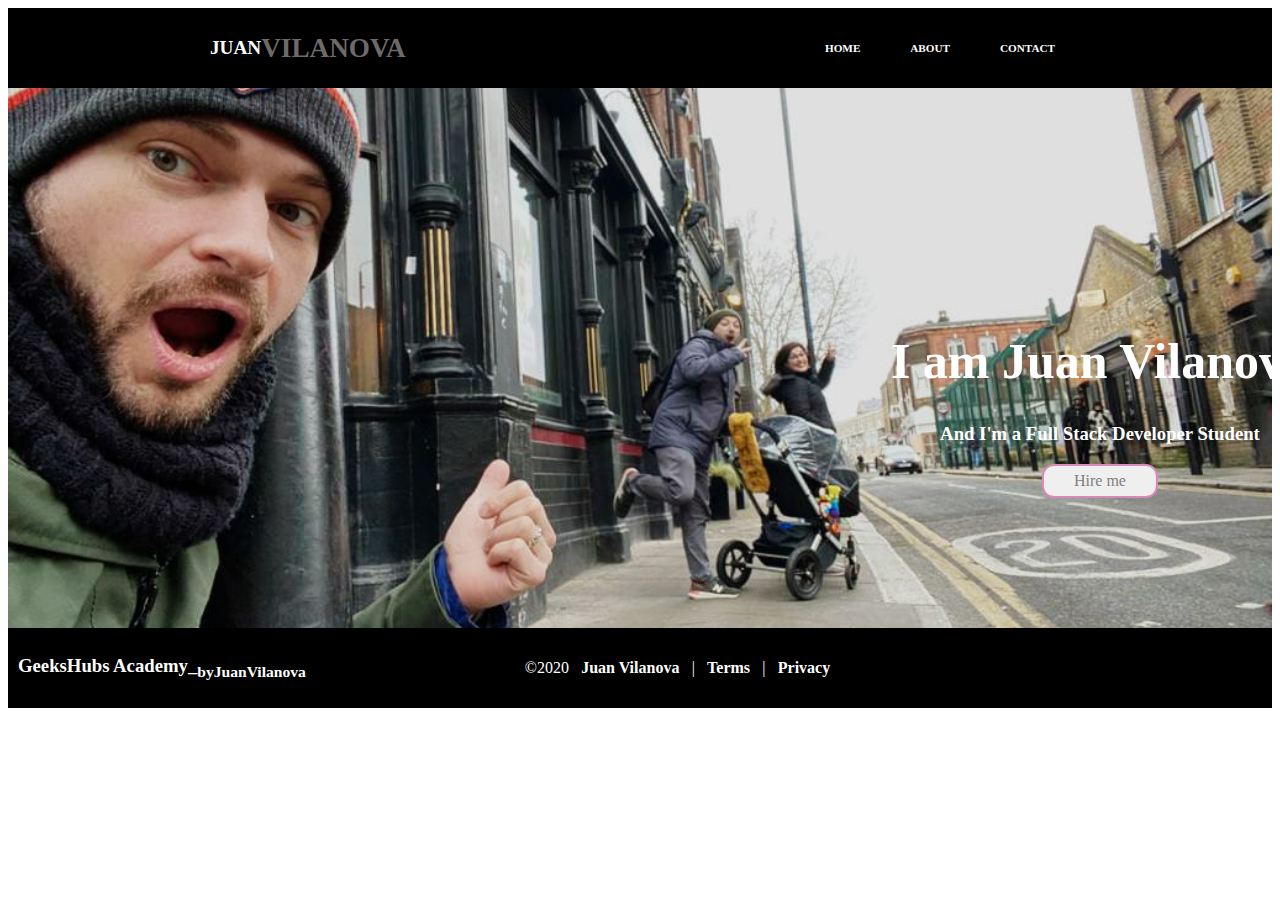
<file: index.html>
<!DOCTYPE html>
<html lang="en">
<head>
    <meta charset="UTF-8">
    <meta name="viewport" content="width=device-width, initial-scale=1.0">
    <title>Home - Juan Vilanova</title>
    <link rel="stylesheet" href="css\style.css">
</head>
<body>
    
            <!-- HEADER -->

    <header>
        <div class="header">
            <div class="name">
                <div class="name2">
                    <a href="/" class="link"><p class="name3">JUAN</p><P class="surname">VILANOVA</p></a>
                </div>
            </div>
            <div class="menu">
                <div><a href="/" class="link">HOME</a></div>
                <div><a href="about.html" class="link">ABOUT</a></div>
                <div><a href="contact.html" class="link">CONTACT</a></div>
            </div>
        </div>
    </header>  
    
             <!-- SECTION -->

    <section>
        <div class="portada-image">
            <div class="portada-text">
                <h1 style="font-size:50px">I am Juan Vilanova</h1>
                <h3>And I'm a Full Stack Developer Student</h3>
                <button class="hire-but">
                    <a class="hire-link" href="contact.html" class="link">Hire me</a>
                </button>
            </div>
          </div>
    </section>

                 <!-- FOOTER -->

    <footer>
        <div class="footer-master">
            <div class="academy">
                <h3 class="geek">GeeksHubs Academy_<sub>byJuanVilanova</sub></h3>
            </div>
            <div class="footer">
                <div class="menu-footer">
                    <p>&#169;2020
                        <div><a href="/" class="link">Juan Vilanova</a></div> |
                        <div><a href="#" class="link">Terms</a></div> |
                        <div><a href="#" class="link">Privacy</a></div>
                    </p>
                </div>
            </div>
        </div>     
    </footer>
</body>
</html>
</file>
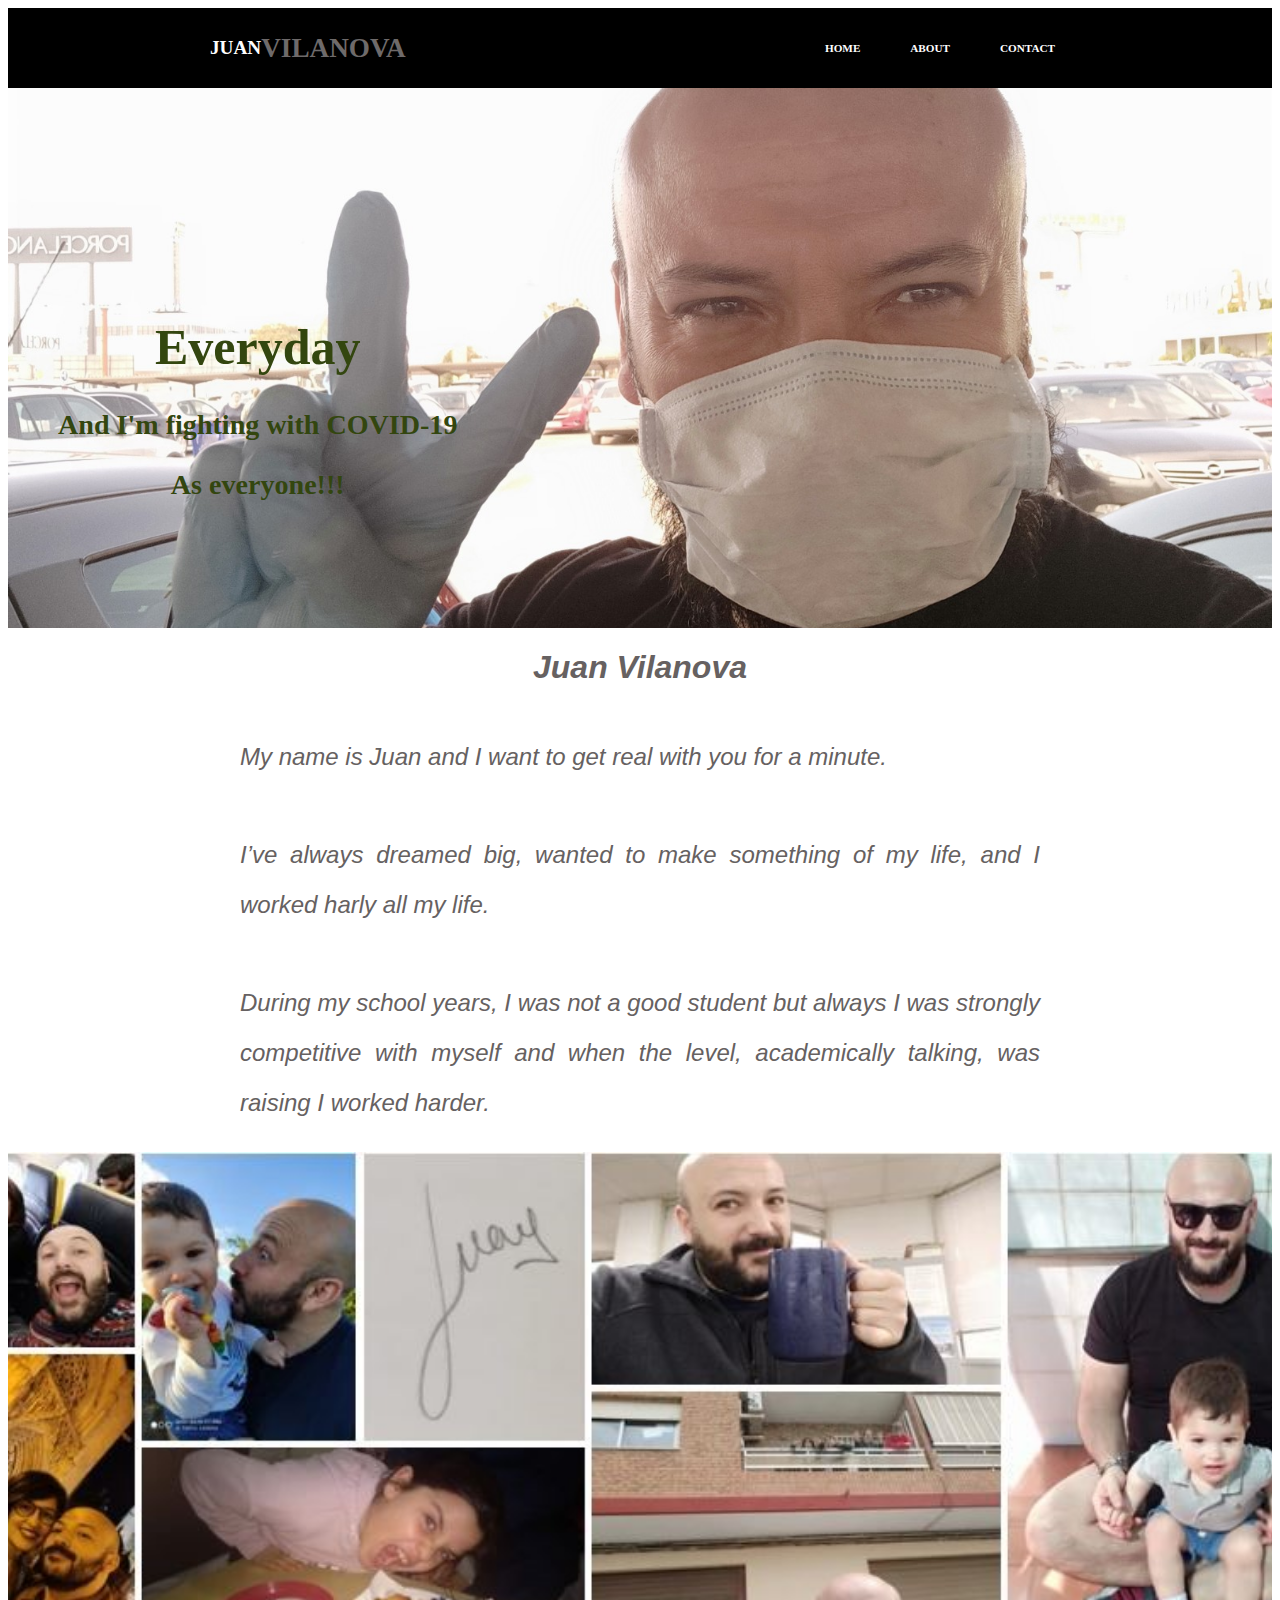
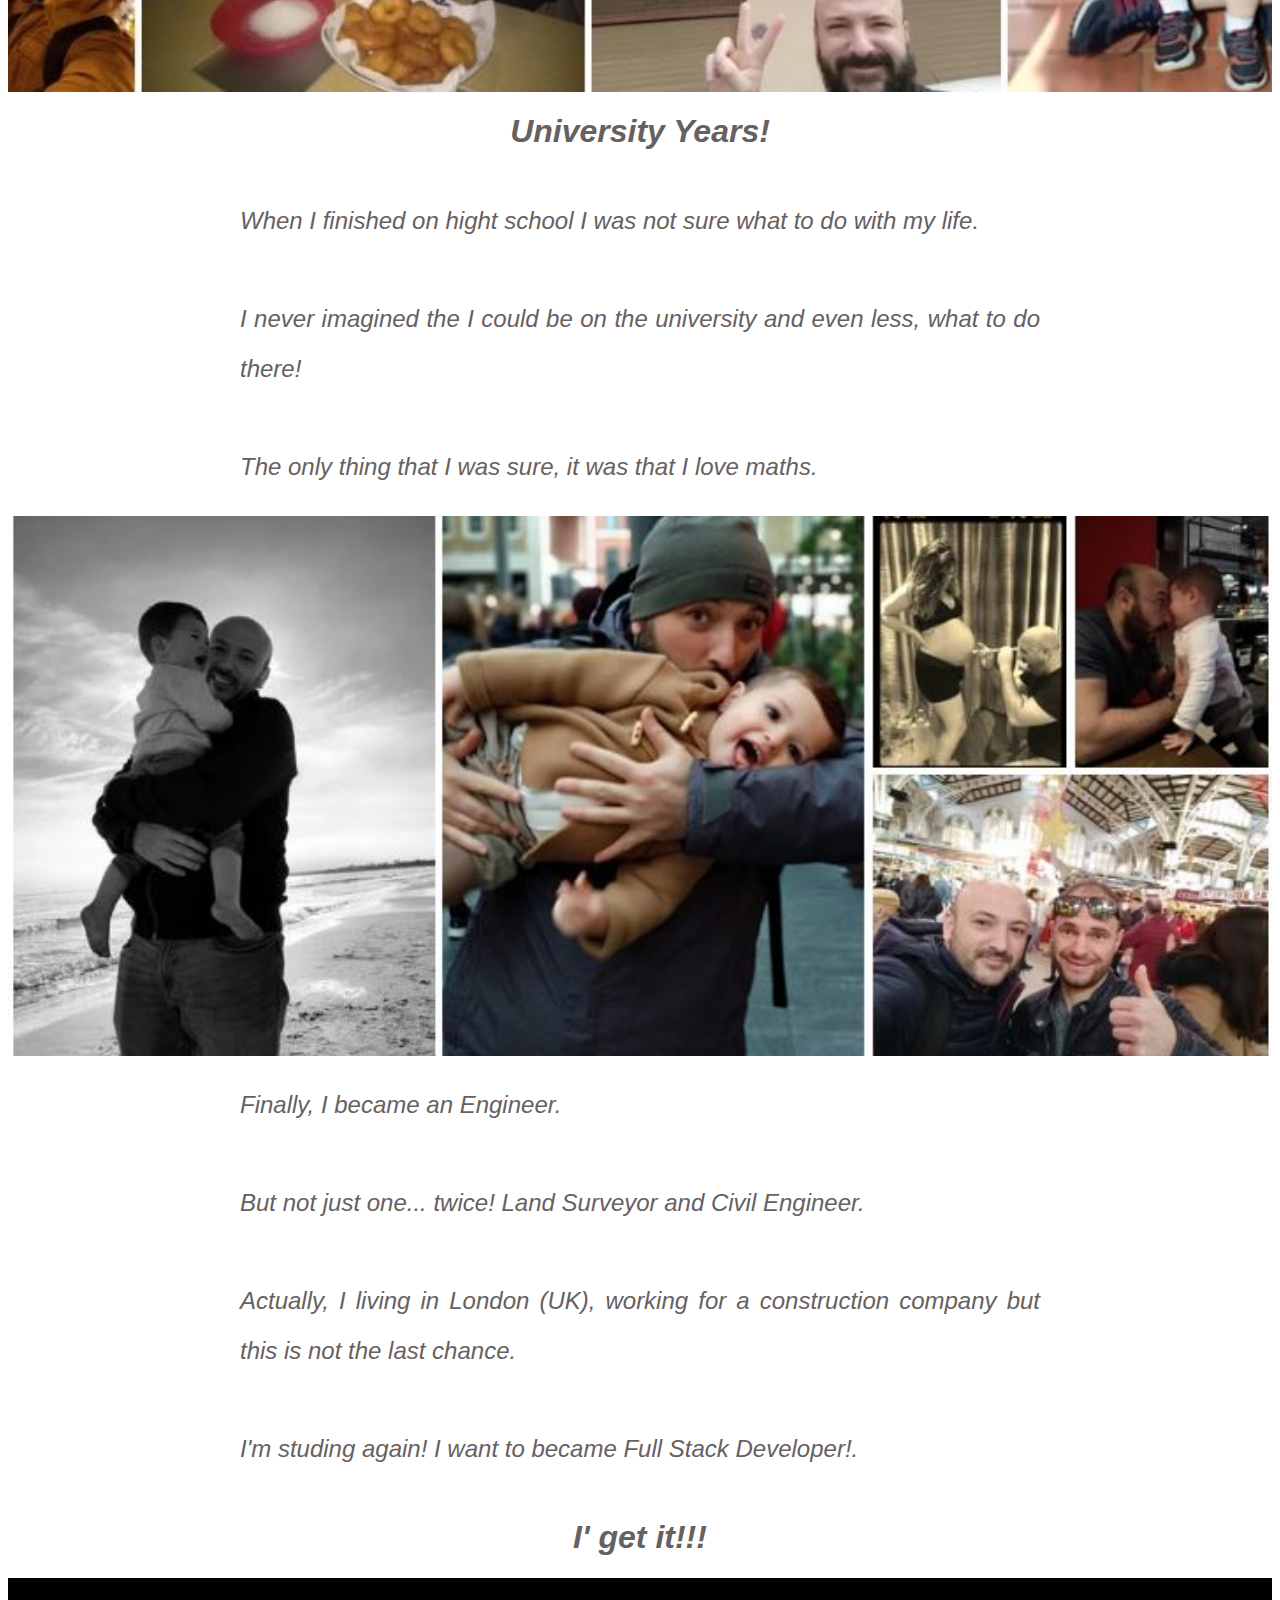
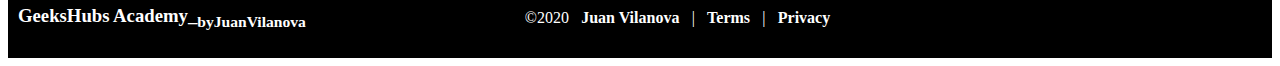
<file: about.html>
<!DOCTYPE html>
<html lang="en">
<head>
    <meta charset="UTF-8">
    <meta name="viewport" content="width=device-width, initial-scale=1.0">
    <title>About - Juan</title>
    <link rel="stylesheet" href="css\style.css">
</head>
<body>
            <!-- HEADER -->

    <header>
        <div class="header">
            <div class="name">
                <div class="name2">
                    <a href="/" class="link"><p class="name3">JUAN</p><P class="surname">VILANOVA</p></a>
                </div>
            </div>
            <div class="menu">
                <div><a href="/" class="link">HOME</a></div>
                <div><a href="about.html" class="link">ABOUT</a></div>
                <div><a href="contact.html" class="link">CONTACT</a></div>
            </div>
        </div>
    </header> 

    <!-- SECTION -->
                        <!-- primera imagen -->
    <section>
        <div>
            <div class="about-image">
                <div class="about-text3">
                    <h1 style="font-size:50px">Everyday</h1>
                    <h3>And I'm fighting with COVID-19</h3>
                    <h3>As everyone!!!</h3>
                </div>
            </div>
            <div class="about-text2">
                <div>
                    <h1 class="descrip-tit">Juan Vilanova</h1>
                    <p class="descrip">My name is Juan and I want to get real with you for a minute.</p>
                    <p class="descrip">I’ve always dreamed big, wanted to make something of my life, and I worked harly all my life.</p>
                    <p class="descrip">During my school years, I was not a good student but always I was strongly competitive with myself and when the level,  academically talking, was raising I worked harder.</p>
                </div>
            </div>
        </div>

                        <!-- segunda imagen -->
        <div>
            <div class="about-image2"></div>            
            <div class="about-text2">
                <div>
                    <h1 class="descrip-tit">University Years!</h1>
                    <p class="descrip">When I finished on hight school I was not sure what to do with my life.</p>
                    <p class="descrip">I never imagined the I could be on the university and even less, what to do there!</p>
                    <p class="descrip">The only thing that I was sure, it was that I love maths.</p>
                </div>
            </div>
        </div>

                        <!-- tercera imagen -->

        <div>
            <div class="about-image3"></div>
            <div class="about-text2">
                <div>
                    <p class="descrip">Finally, I became an Engineer.</p>
                    <p class="descrip">But not just one... twice! Land Surveyor and Civil Engineer.</p>
                    <p class="descrip">Actually, I living in London (UK), working for a construction company but this is not the last chance.</p>
                    <p class="descrip">I'm studing again! I want to became Full Stack Developer!.</p>
                    <h1 class="descrip-tit">I' get it!!!</h1>
                </div>
            </div>
        </div>
    </section>

    
        <!-- FOOTER -->
    <footer>
        <div class="footer-master">
            <div class="academy">
                <h3 class="geek">GeeksHubs Academy_<sub>byJuanVilanova</sub></h3>
            </div>
            <div class="footer">
                <div class="menu-footer">
                    <p>&#169;2020
                        <div><a href="/" class="link">Juan Vilanova</a></div> |
                        <div><a href="#" class="link">Terms</a></div> |
                        <div><a href="#" class="link">Privacy</a></div>
                    </p>
                </div>
            </div>
        </div>     
    </footer>
</body>
</html>
</file>
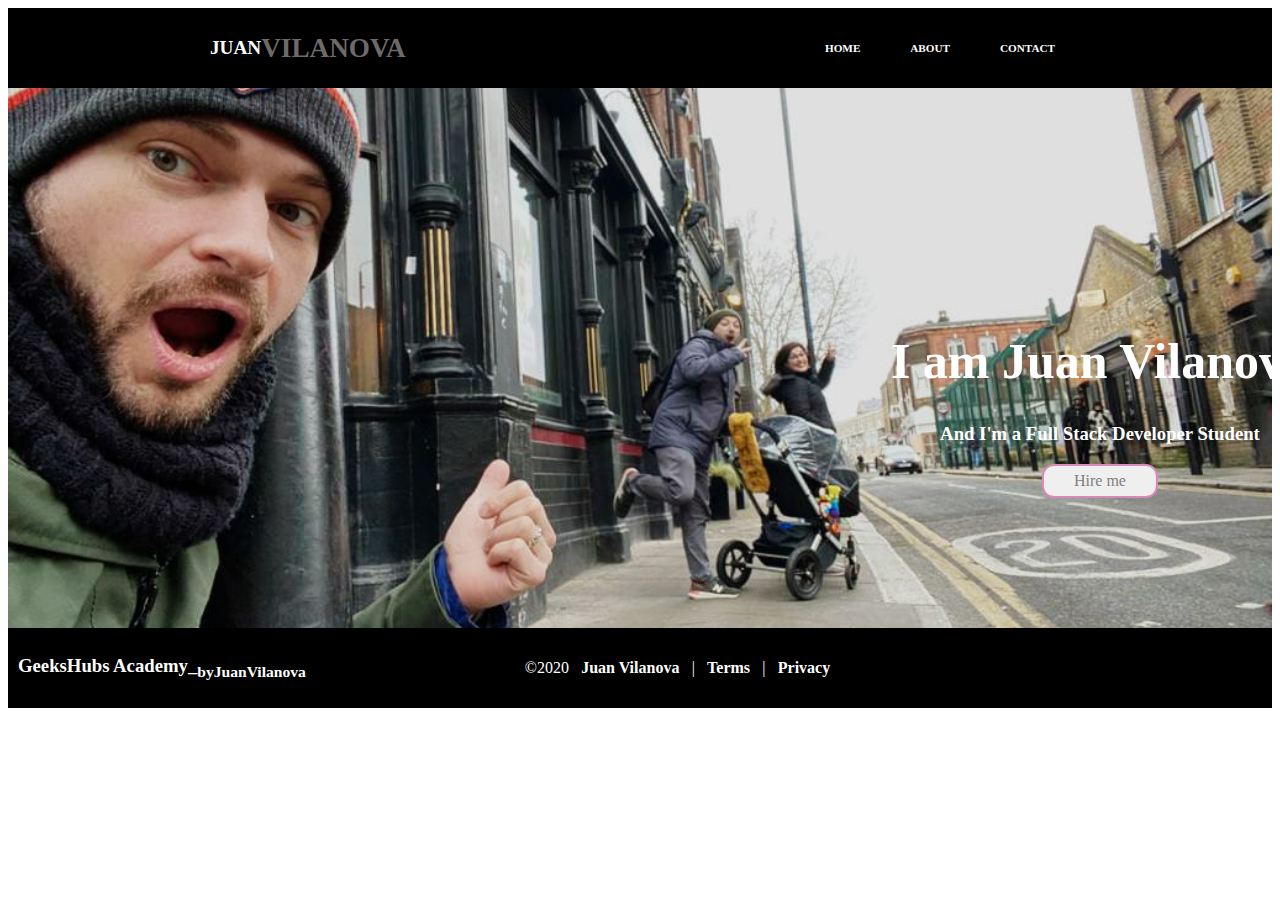
<file: home.html>
<!DOCTYPE html>
<html lang="en">
<head>
    <meta charset="UTF-8">
    <meta name="viewport" content="width=device-width, initial-scale=1.0">
    <title>Home - Juan Vilanova</title>
    <link rel="stylesheet" href="css\style.css">
</head>
<body>
    
            <!-- HEADER -->

    <header>
        <div class="header">
            <div class="name">
                <div class="name2">
                    <a href="home.html" class="link"><p class="name3">JUAN</p><P class="surname">VILANOVA</p></a>
                </div>
            </div>
            <div class="menu">
                <div><a href="home.html" class="link">HOME</a></div>
                <div><a href="about.html" class="link">ABOUT</a></div>
                <div><a href="contact.html" class="link">CONTACT</a></div>
            </div>
        </div>
    </header>  
    
             <!-- SECTION -->

    <section>
        <div class="portada-image">
            <div class="portada-text">
                <h1 style="font-size:50px">I am Juan Vilanova</h1>
                <h3>And I'm a Full Stack Developer Student</h3>
                <button class="hire-but">
                    <a class="hire-link" href="contact.html" class="link">Hire me</a>
                </button>
            </div>
          </div>
    </section>

                 <!-- FOOTER -->

    <footer>
        <div class="footer-master">
            <div class="academy">
                <h3 class="geek">GeeksHubs Academy_<sub>byJuanVilanova</sub></h3>
            </div>
            <div class="footer">
                <div class="menu-footer">
                    <p>&#169;2020
                        <div><a href="home.html" class="link">Juan Vilanova</a></div> |
                        <div><a href="#" class="link">Terms</a></div> |
                        <div><a href="#" class="link">Privacy</a></div>
                    </p>
                </div>
            </div>
        </div>     
    </footer>
</body>
</html>
</file>
